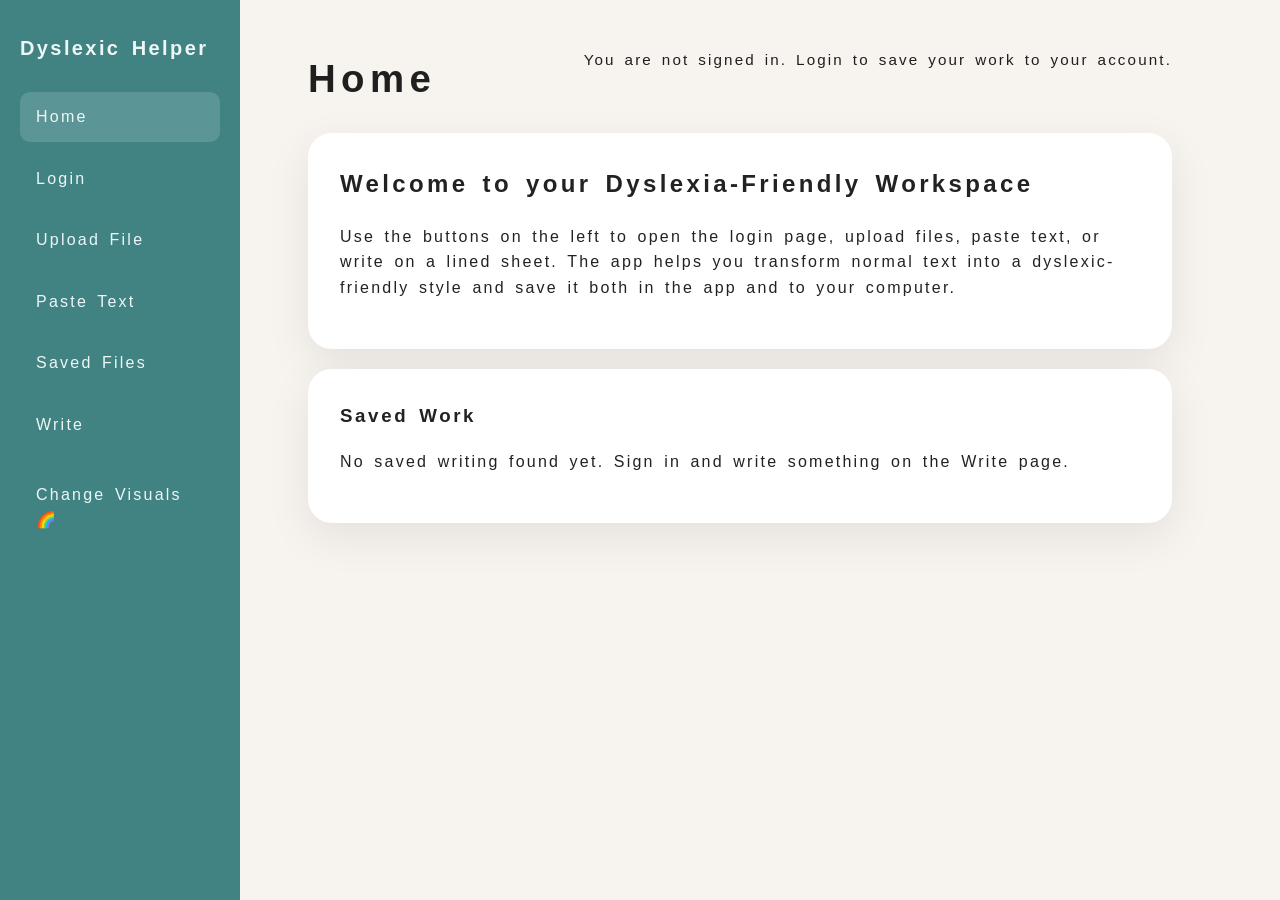
<file: index.html>
<!DOCTYPE html>
<html lang="en">
<head>
  <meta charset="UTF-8">
  <meta name="viewport" content="width=device-width, initial-scale=1.0">
  <title>Dyslexic Helper - Home</title>
  <link rel="stylesheet" href="styles.css">
  <script defer src="script.js"></script>
</head>
<body>
  <nav class="sidebar">
    <div class="app-brand">Dyslexic Helper</div>
    <a href="index.html" class="active">Home</a>
    <a href="login.html">Login</a>
    <a href="upload.html">Upload File</a>
    <a href="paste.html">Paste Text</a>
    <a href="saved.html">Saved Files</a>
    <a href="write.html">Write</a>
    <button id="change-visuals-button" class="nav-button">Change Visuals 🌈</button>
  </nav>
  <main class="content">
    <header class="page-header">
      <h1>Home</h1>
      <div class="user-panel" id="home-user-panel"></div>
    </header>
    <section class="hero-card dyslexic-font">
      <h2>Welcome to your Dyslexia-Friendly Workspace</h2>
      <p>
        Use the buttons on the left to open the login page, upload files, paste text, or write on a lined sheet.
        The app helps you transform normal text into a dyslexic-friendly style and save it both in the app and to your computer.
      </p>
    </section>
    <section class="saved-work-card dyslexic-font" id="home-saved-section">
      <h3>Saved Work</h3>
      <div id="saved-work-content"></div>
    </section>
  </main>

  <div id="change-visuals-modal" class="change-visuals-modal">
    <div class="change-visuals-content">
      <h2>Change Visuals 🌈</h2>
      <div class="visuals-grid">
        <label>Font
          <select id="visual-font-select">
            <option value="Arial">Arial</option>
            <option value="Tahoma">Tahoma</option>
            <option value="Verdana">Verdana</option>
            <option value="'Trebuchet MS'">Trebuchet MS</option>
            <option value="Helvetica">Helvetica</option>
            <option value="Roboto">Roboto</option>
            <option value="'Open Sans'">Open Sans</option>
          </select>
        </label>
        <label>Letter spacing
          <div class="visuals-row"><input type="range" id="visual-letter-spacing" min="0" max="0.4" step="0.01"><span id="letter-spacing-value"></span></div>
        </label>
        <label>Word spacing
          <div class="visuals-row"><input type="range" id="visual-word-spacing" min="0" max="0.4" step="0.01"><span id="word-spacing-value"></span></div>
        </label>
        <label>Background color
          <input type="color" id="visual-bg-color" value="#f7f4ef">
        </label>
        <label>Text color
          <input type="color" id="visual-text-color" value="#1f1f1f">
        </label>
        <label>Accent color
          <input type="color" id="visual-accent-color" value="#418383">
        </label>
      </div>
      <div class="title-modal-buttons">
        <button id="visual-save-button">Save visuals</button>
        <button id="visual-cancel-button">Cancel</button>
      </div>
    </div>
  </div>
</body>
</html>
</file>
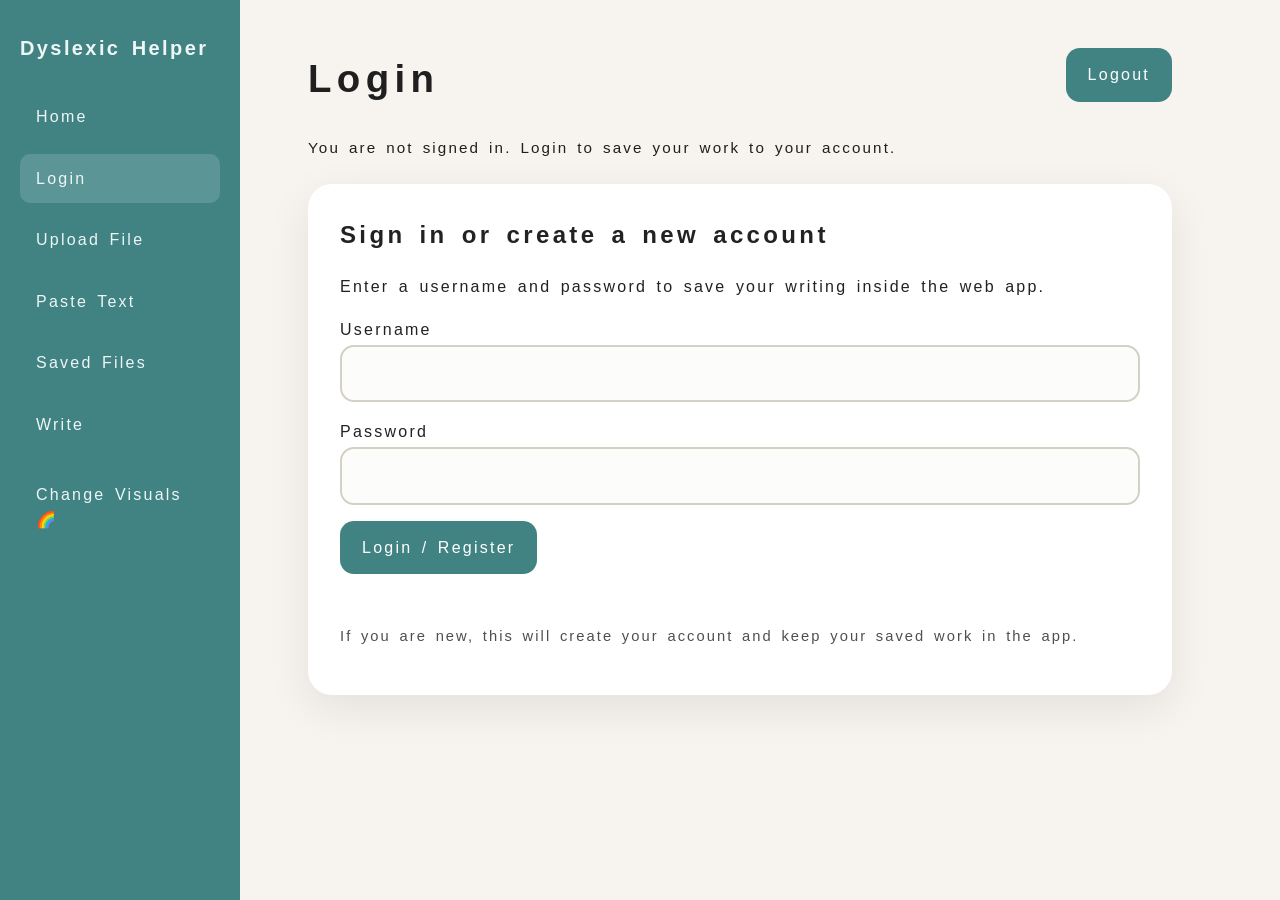
<file: login.html>
<!DOCTYPE html>
<html lang="en">
<head>
  <meta charset="UTF-8">
  <meta name="viewport" content="width=device-width, initial-scale=1.0">
  <title>Dyslexic Helper - Login</title>
  <link rel="stylesheet" href="styles.css">
  <script defer src="script.js"></script>
</head>
<body>
  <nav class="sidebar">
    <div class="app-brand">Dyslexic Helper</div>
    <a href="index.html">Home</a>
    <a href="login.html" class="active">Login</a>
    <a href="upload.html">Upload File</a>
    <a href="paste.html">Paste Text</a>
    <a href="saved.html">Saved Files</a>
    <a href="write.html">Write</a>
    <button id="change-visuals-button" class="nav-button">Change Visuals 🌈</button>
  </nav>
  <main class="content">
    <header class="page-header">
      <h1>Login</h1>
      <div class="top-bar">
        <button id="logout-button">Logout</button>
      </div>
      <div class="user-panel" id="login-user-panel"></div>
    </header>
    <section class="form-card dyslexic-font">
      <h2>Sign in or create a new account</h2>
      <p>Enter a username and password to save your writing inside the web app.</p>
      <form id="login-form">
        <label for="username">Username</label>
        <input type="text" id="username" autocomplete="username" required>

        <label for="password">Password</label>
        <input type="password" id="password" autocomplete="current-password" required>

        <button type="submit">Login / Register</button>
      </form>
      <div class="status" id="login-status"></div>
      <p class="help-text">If you are new, this will create your account and keep your saved work in the app.</p>
    </section>
  </main>

  <div id="change-visuals-modal" class="change-visuals-modal">
    <div class="change-visuals-content">
      <h2>Change Visuals 🌈</h2>
      <div class="visuals-grid">
        <label>Font
          <select id="visual-font-select">
            <option value="Arial">Arial</option>
            <option value="Tahoma">Tahoma</option>
            <option value="Verdana">Verdana</option>
            <option value="'Trebuchet MS'">Trebuchet MS</option>
            <option value="Helvetica">Helvetica</option>
            <option value="Roboto">Roboto</option>
            <option value="'Open Sans'">Open Sans</option>
          </select>
        </label>
        <label>Letter spacing
          <div class="visuals-row"><input type="range" id="visual-letter-spacing" min="0" max="0.4" step="0.01"><span id="letter-spacing-value"></span></div>
        </label>
        <label>Word spacing
          <div class="visuals-row"><input type="range" id="visual-word-spacing" min="0" max="0.4" step="0.01"><span id="word-spacing-value"></span></div>
        </label>
        <label>Background color
          <input type="color" id="visual-bg-color" value="#f7f4ef">
        </label>
        <label>Text color
          <input type="color" id="visual-text-color" value="#1f1f1f">
        </label>
        <label>Accent color
          <input type="color" id="visual-accent-color" value="#418383">
        </label>
      </div>
      <div class="title-modal-buttons">
        <button id="visual-save-button">Save visuals</button>
        <button id="visual-cancel-button">Cancel</button>
      </div>
    </div>
  </div>
</body>
</html>
</file>
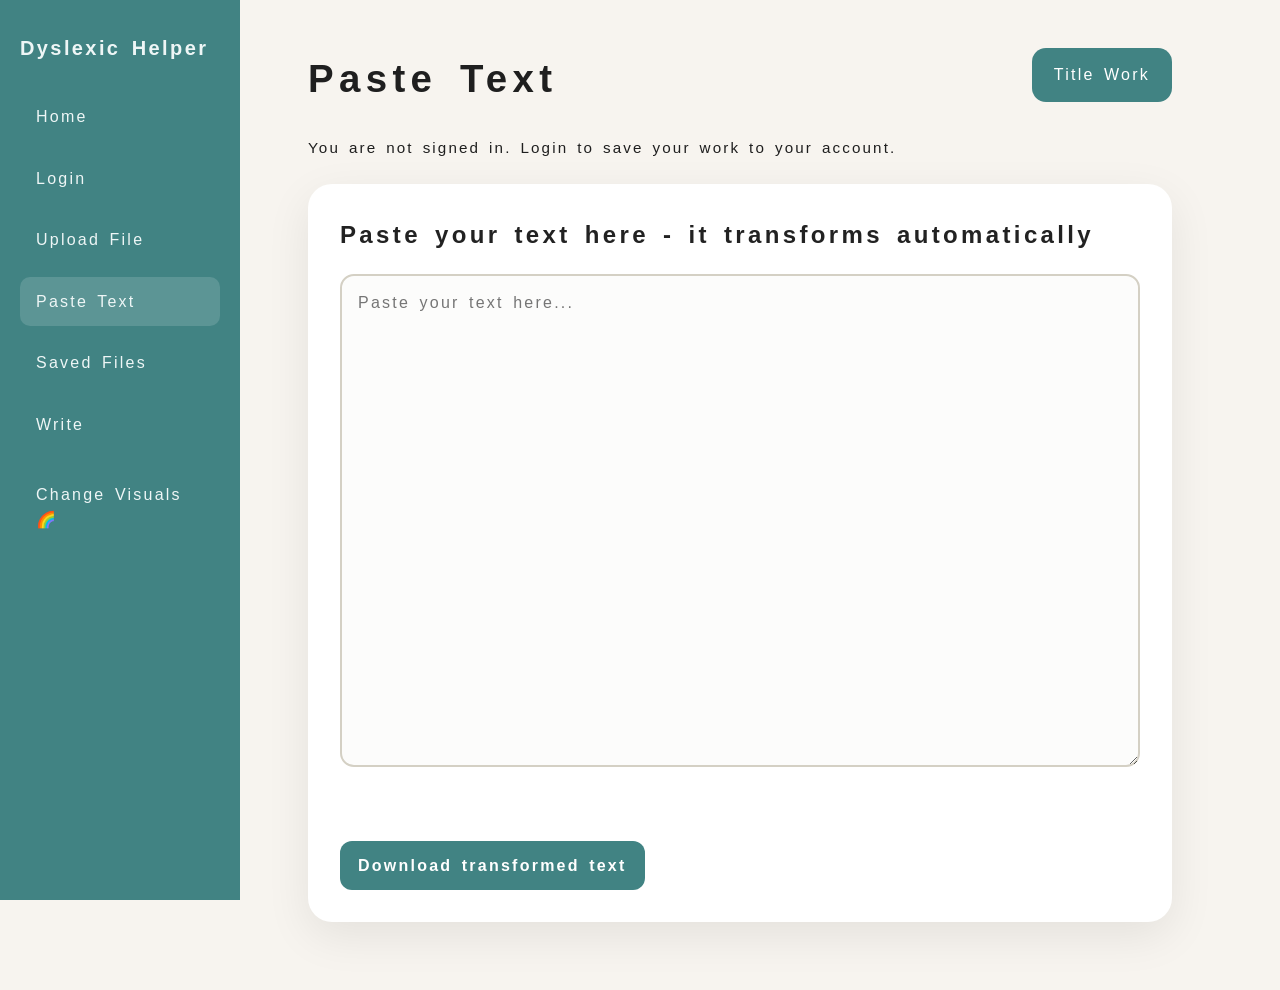
<file: paste.html>
<!DOCTYPE html>
<html lang="en">
<head>
  <meta charset="UTF-8">
  <meta name="viewport" content="width=device-width, initial-scale=1.0">
  <title>Dyslexic Helper - Paste Text</title>
  <link rel="stylesheet" href="styles.css">
  <script defer src="script.js"></script>
</head>
<body>
  <nav class="sidebar">
    <div class="app-brand">Dyslexic Helper</div>
    <a href="index.html">Home</a>
    <a href="login.html">Login</a>
    <a href="upload.html">Upload File</a>
    <a href="paste.html" class="active">Paste Text</a>
    <a href="saved.html">Saved Files</a>
    <a href="write.html">Write</a>
    <button id="change-visuals-button" class="nav-button">Change Visuals 🌈</button>
  </nav>
  <main class="content">
    <header class="page-header">
      <h1>Paste Text</h1>
      <div class="top-bar">
        <button id="title-work-button">Title Work</button>
      </div>
      <div class="user-panel" id="paste-user-panel"></div>
    </header>
    <section class="form-card dyslexic-font">
      <h2>Paste your text here - it transforms automatically</h2>
      <textarea id="paste-input" rows="18" placeholder="Paste your text here..."></textarea>
      <div class="status" id="paste-status"></div>
      <a id="paste-download" class="download-button" hidden>Download transformed text</a>
    </section>
  </main>

  <div id="title-modal" class="title-modal">
    <div class="title-modal-content">
      <h2>Title Your Work</h2>
      <input type="text" id="title-input" placeholder="Enter a title for your work..." maxlength="100">
      <div class="title-modal-buttons">
        <button id="title-save-button">Save Title</button>
        <button id="title-cancel-button">Cancel</button>
      </div>
      <div id="title-status"></div>
    </div>
  </div>

  <div id="change-visuals-modal" class="change-visuals-modal">
    <div class="change-visuals-content">
      <h2>Change Visuals 🌈</h2>
      <div class="visuals-grid">
        <label>Font
          <select id="visual-font-select">
            <option value="Arial">Arial</option>
            <option value="Tahoma">Tahoma</option>
            <option value="Verdana">Verdana</option>
            <option value="'Trebuchet MS'">Trebuchet MS</option>
            <option value="Helvetica">Helvetica</option>
            <option value="Roboto">Roboto</option>
            <option value="'Open Sans'">Open Sans</option>
          </select>
        </label>
        <label>Letter spacing
          <div class="visuals-row"><input type="range" id="visual-letter-spacing" min="0" max="0.4" step="0.01"><span id="letter-spacing-value"></span></div>
        </label>
        <label>Word spacing
          <div class="visuals-row"><input type="range" id="visual-word-spacing" min="0" max="0.4" step="0.01"><span id="word-spacing-value"></span></div>
        </label>
        <label>Background color
          <input type="color" id="visual-bg-color" value="#f7f4ef">
        </label>
        <label>Text color
          <input type="color" id="visual-text-color" value="#1f1f1f">
        </label>
        <label>Accent color
          <input type="color" id="visual-accent-color" value="#418383">
        </label>
      </div>
      <div class="title-modal-buttons">
        <button id="visual-save-button">Save visuals</button>
        <button id="visual-cancel-button">Cancel</button>
      </div>
    </div>
  </div>
</body>
</html>
</file>
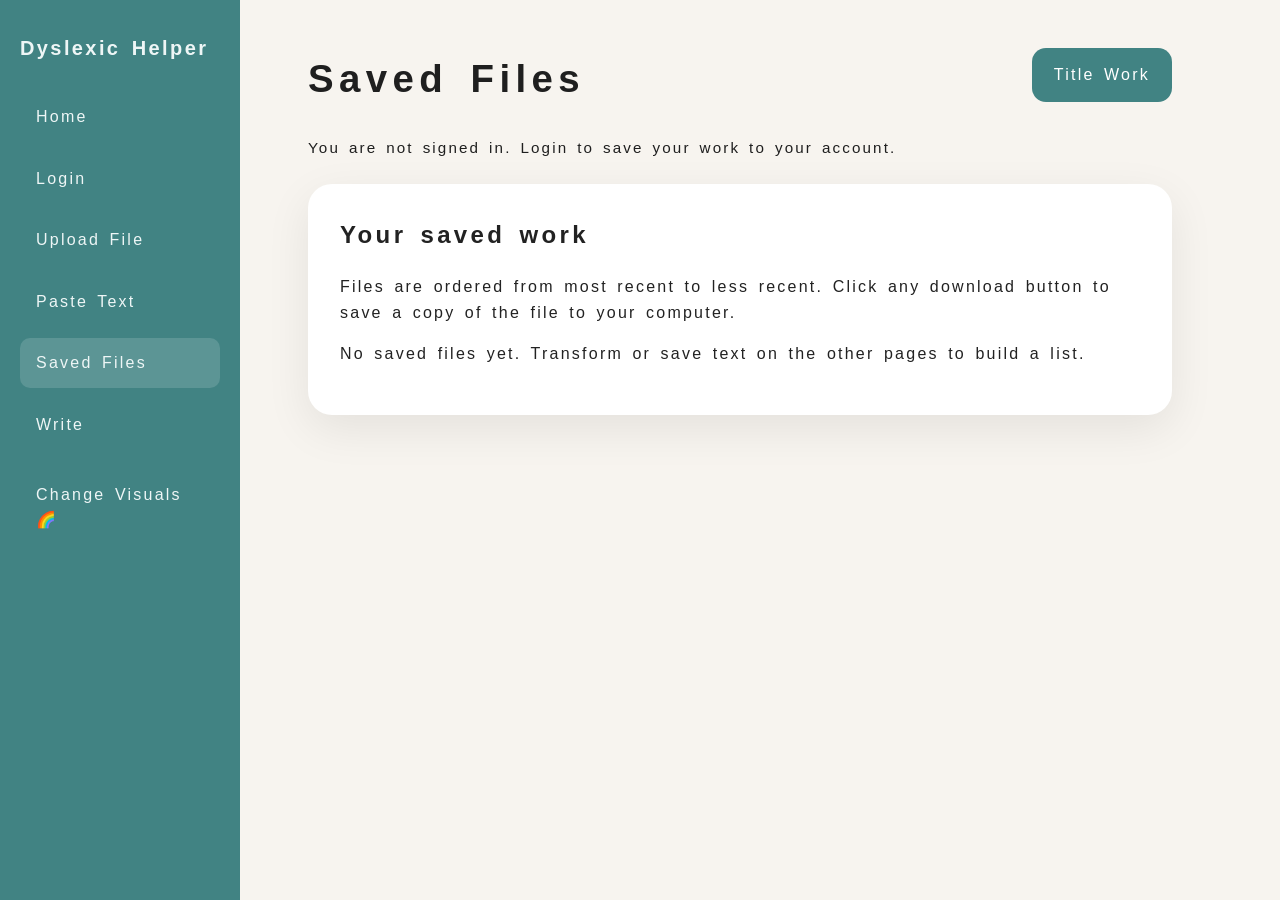
<file: saved.html>
<!DOCTYPE html>
<html lang="en">
<head>
  <meta charset="UTF-8">
  <meta name="viewport" content="width=device-width, initial-scale=1.0">
  <title>Dyslexic Helper - Saved Files</title>
  <link rel="stylesheet" href="styles.css">
  <script defer src="script.js"></script>
</head>
<body>
  <nav class="sidebar">
    <div class="app-brand">Dyslexic Helper</div>
    <a href="index.html">Home</a>
    <a href="login.html">Login</a>
    <a href="upload.html">Upload File</a>
    <a href="paste.html">Paste Text</a>
    <a href="saved.html" class="active">Saved Files</a>
    <a href="write.html">Write</a>
    <button id="change-visuals-button" class="nav-button">Change Visuals 🌈</button>
  </nav>
  <main class="content">
    <header class="page-header">
      <h1>Saved Files</h1>
      <div class="top-bar">
        <button id="title-work-button">Title Work</button>
      </div>
      <div class="user-panel" id="saved-user-panel"></div>
    </header>
    <section class="form-card dyslexic-font">
      <h2>Your saved work</h2>
      <p>Files are ordered from most recent to less recent. Click any download button to save a copy of the file to your computer.</p>
      <div id="saved-files-list"></div>
    </section>
  </main>

  <div id="title-modal" class="title-modal">
    <div class="title-modal-content">
      <h2>Title Your Work</h2>
      <input type="text" id="title-input" placeholder="Enter a title for your work..." maxlength="100">
      <div class="title-modal-buttons">
        <button id="title-save-button">Save Title</button>
        <button id="title-cancel-button">Cancel</button>
      </div>
      <div id="title-status"></div>
    </div>
  </div>

  <div id="change-visuals-modal" class="change-visuals-modal">
    <div class="change-visuals-content">
      <h2>Change Visuals 🌈</h2>
      <div class="visuals-grid">
        <label>Font
          <select id="visual-font-select">
            <option value="Arial">Arial</option>
            <option value="Tahoma">Tahoma</option>
            <option value="Verdana">Verdana</option>
            <option value="'Trebuchet MS'">Trebuchet MS</option>
            <option value="Helvetica">Helvetica</option>
            <option value="Roboto">Roboto</option>
            <option value="'Open Sans'">Open Sans</option>
          </select>
        </label>
        <label>Letter spacing
          <div class="visuals-row"><input type="range" id="visual-letter-spacing" min="0" max="0.4" step="0.01"><span id="letter-spacing-value"></span></div>
        </label>
        <label>Word spacing
          <div class="visuals-row"><input type="range" id="visual-word-spacing" min="0" max="0.4" step="0.01"><span id="word-spacing-value"></span></div>
        </label>
        <label>Background color
          <input type="color" id="visual-bg-color" value="#f7f4ef">
        </label>
        <label>Text color
          <input type="color" id="visual-text-color" value="#1f1f1f">
        </label>
        <label>Accent color
          <input type="color" id="visual-accent-color" value="#418383">
        </label>
      </div>
      <div class="title-modal-buttons">
        <button id="visual-save-button">Save visuals</button>
        <button id="visual-cancel-button">Cancel</button>
      </div>
    </div>
  </div>

  <div id="edit-file-modal" class="edit-file-modal">
    <div class="edit-file-modal-content">
      <h2>Edit saved file</h2>
      <input type="text" id="edit-file-title" placeholder="Edit file title..." maxlength="100">
      <textarea id="edit-file-content" rows="12" placeholder="Edit your saved text..."></textarea>
      <div class="title-modal-buttons">
        <button id="edit-file-save-button">Save changes</button>
        <button id="edit-file-cancel-button">Cancel</button>
      </div>
      <div id="edit-file-status"></div>
    </div>
  </div>
</file>
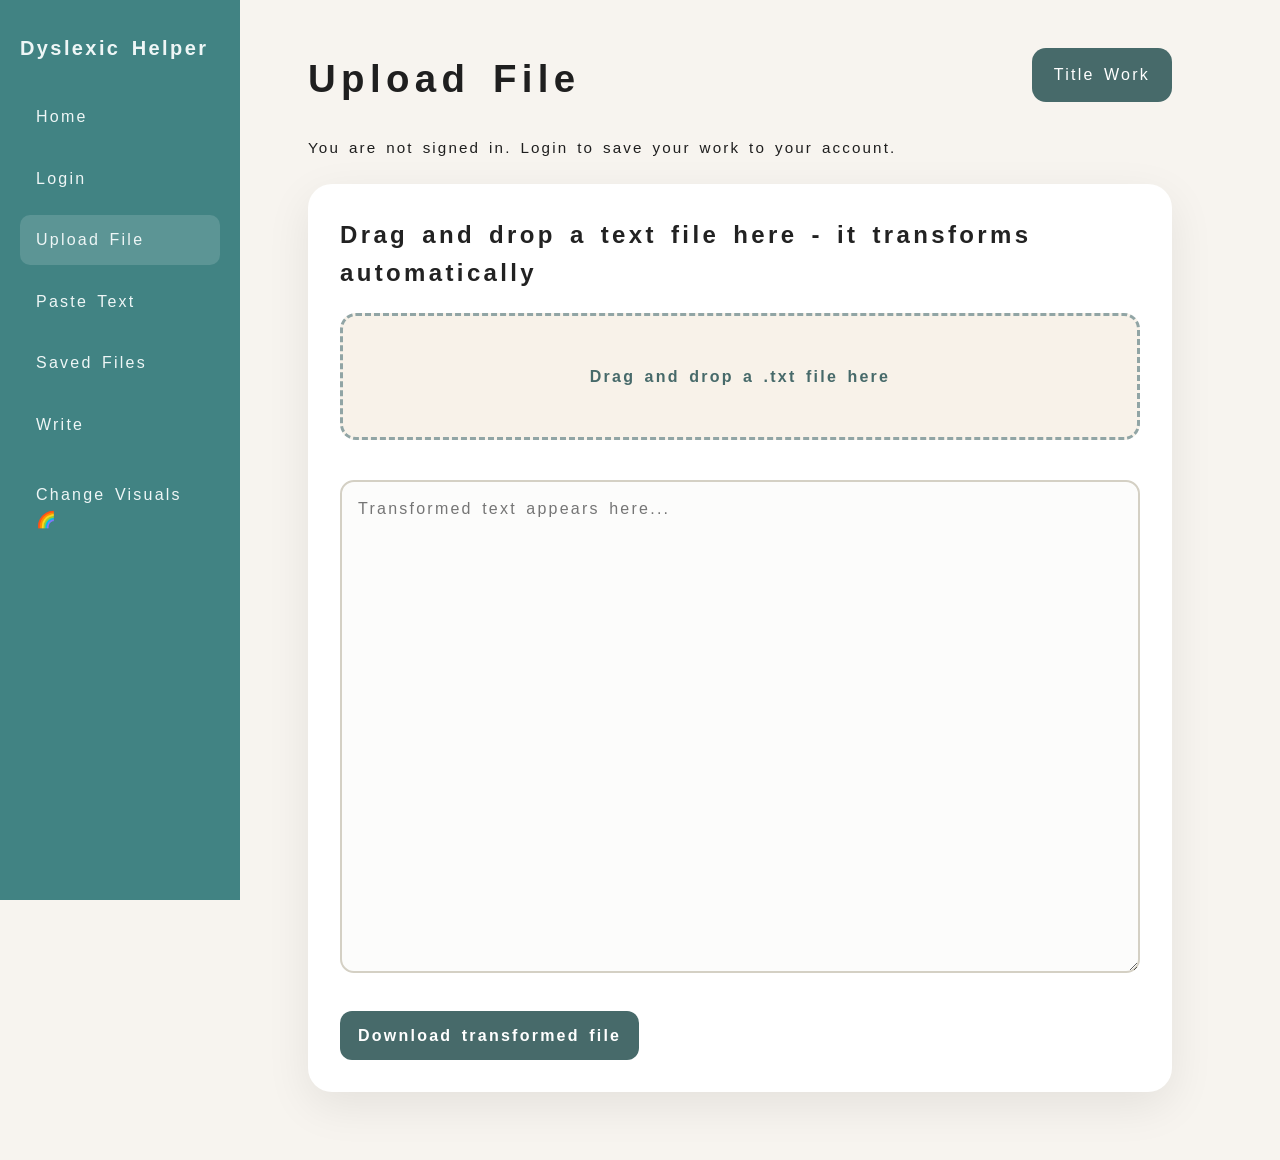
<file: upload.html>
<!DOCTYPE html>
<html lang="en">
<head>
  <meta charset="UTF-8">
  <meta name="viewport" content="width=device-width, initial-scale=1.0">
  <title>Dyslexic Helper - Upload File</title>
  <link rel="stylesheet" href="styles.css">
  <script defer src="script.js"></script>
</head>
<body>
  <nav class="sidebar">
    <div class="app-brand">Dyslexic Helper</div>
    <a href="index.html">Home</a>
    <a href="login.html">Login</a>
    <a href="upload.html" class="active">Upload File</a>
    <a href="paste.html">Paste Text</a>
    <a href="saved.html">Saved Files</a>
    <a href="write.html">Write</a>
    <button id="change-visuals-button" class="nav-button">Change Visuals 🌈</button>
  </nav>
  <main class="content">
    <header class="page-header">
      <h1>Upload File</h1>
      <div class="top-bar">
        <button id="title-work-button">Title Work</button>
      </div>
      <div class="user-panel" id="upload-user-panel"></div>
    </header>
    <section class="form-card dyslexic-font">
      <h2>Drag and drop a text file here - it transforms automatically</h2>
      <div id="file-drop-zone" class="file-drop-zone">
        <p>Drag and drop a .txt file here</p>
        <input type="file" id="file-input" accept=".txt" hidden>
      </div>
      <div class="status" id="file-status"></div>
      <textarea id="file-output" rows="18" placeholder="Transformed text appears here..." readonly></textarea>
      <a id="file-download" class="download-button" hidden>Download transformed file</a>
    </section>
  </main>

  <div id="title-modal" class="title-modal">
    <div class="title-modal-content">
      <h2>Title Your Work</h2>
      <input type="text" id="title-input" placeholder="Enter a title for your work..." maxlength="100">
      <div class="title-modal-buttons">
        <button id="title-save-button">Save Title</button>
        <button id="title-cancel-button">Cancel</button>
      </div>
      <div id="title-status"></div>
    </div>
  </div>
</body>
</html>
</file>
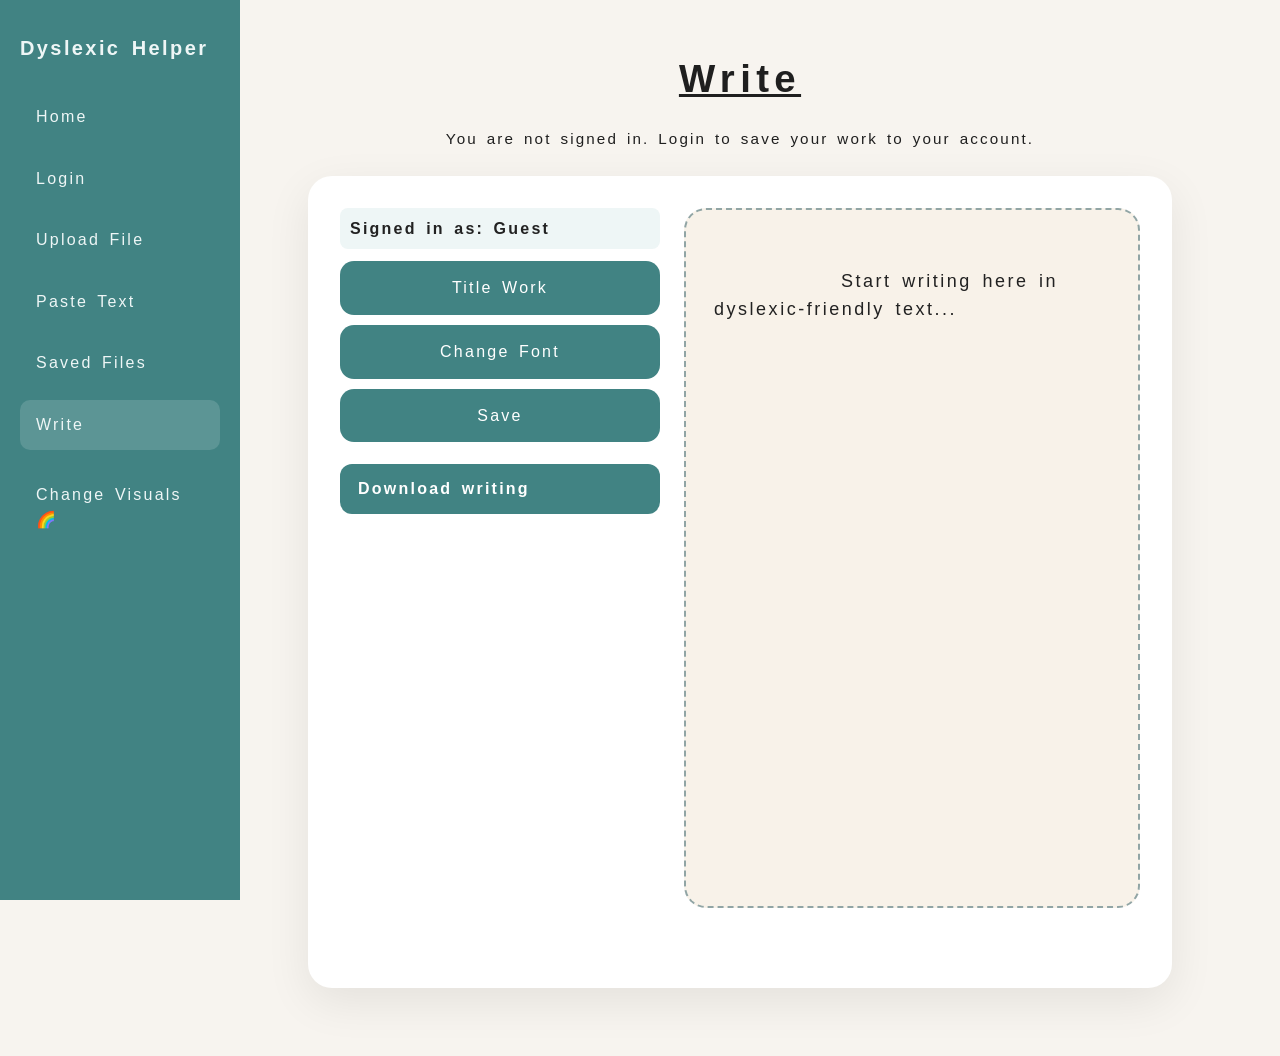
<file: write.html>
<!DOCTYPE html>
<html lang="en">
<head>
  <meta charset="UTF-8">
  <meta name="viewport" content="width=device-width, initial-scale=1.0">
  <title>Dyslexic Helper - Write</title>
  <link rel="stylesheet" href="styles.css">
  <script defer src="script.js"></script>
</head>
<body>
  <nav class="sidebar">
    <div class="app-brand">Dyslexic Helper</div>
    <a href="index.html">Home</a>
    <a href="login.html">Login</a>
    <a href="upload.html">Upload File</a>
    <a href="paste.html">Paste Text</a>
    <a href="saved.html">Saved Files</a>
    <a href="write.html" class="active">Write</a>
    <button id="change-visuals-button" class="nav-button">Change Visuals 🌈</button>
  </nav>
  <main class="content">
    <header class="page-header write-page-header">
      <h1>Write</h1>
      <div class="user-panel" id="write-user-panel"></div>
    </header>
    <section class="write-card dyslexic-font">
      <div class="write-layout">
        <aside class="write-controls">
          <div class="signed-in">Signed in as: <span id="write-username">Guest</span></div>
          <div class="controls-list">
            <button id="title-work-button">Title Work</button>
            <button id="change-font-button">Change Font</button>
            <button id="save-button">Save</button>
            <a id="write-download" class="download-button" hidden>Download writing</a>
          </div>
        </aside>
        <div class="write-area">
          <div id="blank-sheet" contenteditable="true" spellcheck="false" aria-label="Blank writing sheet">
            Start writing here in dyslexic-friendly text...
          </div>
          <div class="status" id="write-status"></div>
        </div>
      </div>
    </section>
  </main>

  <div id="font-selector-modal" class="font-selector-modal">
    <div class="font-selector-content">
      <h2>Choose a Font</h2>
      <button class="font-option" data-font="Arial">Arial</button>
      <button class="font-option" data-font="Tahoma">Tahoma</button>
      <button class="font-option" data-font="Verdana">Verdana</button>
      <button class="font-option" data-font="Trebuchet MS">Trebuchet</button>
      <button class="font-option" data-font="Helvetica">Helvetica</button>
      <button class="font-option" data-font="'Open Sans'">Open Sans</button>
      <button class="font-option" data-font="'Century Gothic'">Century Gothic</button>
      <button class="font-option" data-font="Calibri">Calibri</button>
      <button class="font-option" data-font="'Comic Sans MS'">Comic Sans</button>
      <button class="font-option" data-font="Inter">Inter</button>
      <button class="font-option" data-font="Roboto">Roboto</button>
      <button class="font-option" data-font="Lato">Lato</button>
      <button class="font-option" data-font="Nunito">Nunito</button>
      <button class="font-option" data-font="'Nunito Sans'">Nunito Sans</button>
      <button class="font-option" data-font="'Source Sans Pro'">Source Sans Pro</button>
      <button class="font-option" data-font="'Atkinson Hyperlegible'">Atkinson Hyperlegible</button>
      <button class="font-option" data-font="Ubuntu">Ubuntu</button>
      <button class="font-option" data-font="'PT Sans'">PT Sans</button>
    </div>
  </div>

  <div id="title-modal" class="title-modal">
    <div class="title-modal-content">
      <h2>Title Your Work</h2>
      <input type="text" id="title-input" placeholder="Enter a title for your work..." maxlength="100">
      <div class="title-modal-buttons">
        <button id="title-save-button">Save Title</button>
        <button id="title-cancel-button">Cancel</button>
      </div>
      <div id="title-status"></div>
    </div>
  </div>

  <div id="change-visuals-modal" class="change-visuals-modal">
    <div class="change-visuals-content">
      <h2>Change Visuals 🌈</h2>
      <div class="visuals-grid">
        <label>Font
          <select id="visual-font-select">
            <option value="Arial">Arial</option>
            <option value="Tahoma">Tahoma</option>
            <option value="Verdana">Verdana</option>
            <option value="'Trebuchet MS'">Trebuchet MS</option>
            <option value="Helvetica">Helvetica</option>
            <option value="Roboto">Roboto</option>
            <option value="'Open Sans'">Open Sans</option>
          </select>
        </label>
        <label>Letter spacing
          <div class="visuals-row"><input type="range" id="visual-letter-spacing" min="0" max="0.4" step="0.01"><span id="letter-spacing-value"></span></div>
        </label>
        <label>Word spacing
          <div class="visuals-row"><input type="range" id="visual-word-spacing" min="0" max="0.4" step="0.01"><span id="word-spacing-value"></span></div>
        </label>
        <label>Background color
          <input type="color" id="visual-bg-color" value="#f7f4ef">
        </label>
        <label>Text color
          <input type="color" id="visual-text-color" value="#1f1f1f">
        </label>
        <label>Accent color
          <input type="color" id="visual-accent-color" value="#418383">
        </label>
      </div>
      <div class="title-modal-buttons">
        <button id="visual-save-button">Save visuals</button>
        <button id="visual-cancel-button">Cancel</button>
      </div>
    </div>
  </div>
</body>
</html>
</file>
<file: styles.css>
:root {
  color-scheme: light;
  font-family: 'Segoe UI', Tahoma, Geneva, Verdana, sans-serif;
  background: #f7f4ef;
  color: #1f1f1f;
  --app-font: 'Segoe UI', Tahoma, Geneva, Verdana, sans-serif;
  --app-background: #f7f4ef;
  --app-foreground: #1f1f1f;
  --surface-color: #ffffff;
  --accent-color: #418383;
  --button-background: #476a6a;
  --button-foreground: #ffffff;
  --letter-spacing: 0.14em;
  --line-height: 1.6;
  --word-spacing: 0.17em;
}
* {
  box-sizing: border-box;
}
body {
  margin: 0;
  min-height: 100vh;
  background: var(--app-background);
  color: var(--app-foreground);
  font-family: var(--app-font);
}
/* Global typography defaults requested by user */
html, body, h1, h2, h3, h4, h5, p, a, button, input, textarea, label, div, span {
  letter-spacing: var(--letter-spacing);
  line-height: var(--line-height);
  word-spacing: var(--word-spacing);
}
.sidebar {
  position: fixed;
  left: 0;
  top: 0;
  width: 240px;
  height: 100vh;
  padding: 32px 20px;
  background: var(--accent-color);
  color: #eef6f6;
  display: flex;
  flex-direction: column;
  gap: 12px;
}
.sidebar .app-brand {
  font-size: 1.25rem;
  font-weight: 700;
  letter-spacing: 0.12em;
  margin-bottom: 16px;
}
.sidebar a,
.sidebar .nav-button {
  display: block;
  width: 100%;
  padding: 12px 16px;
  border-radius: 10px;
  text-decoration: none;
  color: inherit;
  background: transparent;
  text-align: left;
  cursor: pointer;
  border: none;
  transition: background 0.2s ease;
  font: inherit;
}
.sidebar a:hover,
.sidebar a.active,
.sidebar .nav-button:hover,
.sidebar .nav-button.active {
  background: rgba(255, 255, 255, 0.14);
}
.sidebar .nav-button {
  margin-top: 8px;
}
.sidebar a:hover,
.sidebar a.active {
  background: rgba(255, 255, 255, 0.14);
}
.content {
  margin-left: 260px;
  padding: 48px;
  max-width: 1200px;
  width: calc(100% - 320px);
}
.page-header {
  display: grid;
  grid-template-columns: 1fr auto;
  gap: 18px;
  align-items: start;
  margin-bottom: 24px;
}
.page-main {
  display: flex;
  flex-direction: column;
  gap: 12px;
}
.page-header h1 {
  margin: 0;
  font-size: 2.4rem;
}
.top-bar {
  display: flex;
  flex-wrap: wrap;
  gap: 12px;
  justify-content: flex-end;
  align-items: center;
}
.top-bar button,
.top-bar .download-button,
button,
.download-button {
  letter-spacing: var(--letter-spacing);
}
.user-panel {
  min-width: 200px;
  font-size: 0.95rem;
  line-height: 1.5;
}
.hero-card,
.form-card,
.saved-work-card,
.write-card {
  background: var(--surface-color);
  padding: 32px;
  border-radius: 24px;
  box-shadow: 0 14px 45px rgba(0, 0, 0, 0.08);
  margin-bottom: 20px;
}
.hero-card h2,
.form-card h2,
.saved-work-card h3 {
  margin-top: 0;
}
.dyslexic-font {
  font-family: 'Comic Sans MS', 'Comic Sans', Arial, sans-serif;
  line-height: 1.8;
  letter-spacing: var(--letter-spacing);
  color: #222;
}
input[type="text"],
input[type="password"],
textarea,
#file-input {
  width: 100%;
  max-width: 100ch;
  min-width: min(45ch, 100%);
  padding: 14px 16px;
  border: 2px solid #d4d0c4;
  border-radius: 14px;
  background: #fcfcfb;
  color: #1c1c1c;
  font-family: Arial, sans-serif;
  font-size: 16px;
  line-height: var(--line-height);
  letter-spacing: var(--letter-spacing);
  word-spacing: var(--word-spacing);
  margin-bottom: 16px;
}
textarea {
  resize: vertical;
  min-height: 150px;
  white-space: pre-wrap;
}
.file-drop-zone {
  border: 3px dashed #91a5a5;
  border-radius: 16px;
  padding: 48px 20px;
  text-align: center;
  background: #f8f2e9;
  cursor: pointer;
  transition: all 0.2s ease;
  margin-bottom: 16px;
}
.file-drop-zone:hover {
  background: #f0e9dc;
  border-color: #476a6a;
}
.file-drop-zone.dragover {
  background: #e8e0d0;
  border-color: #2a5332;
  transform: scale(1.02);
}
.file-drop-zone p {
  margin: 0;
  color: #476a6a;
  font-weight: 600;
}
#blank-sheet {
  min-height: 700px;
  border: 2px dashed #91a5a5;
  border-radius: 22px;
  padding: 28px;
  background: #f8f2e9;
  outline: none;
  overflow-y: auto;
  white-space: pre-wrap;
  font-family: Arial, sans-serif;
  font-size: 18px;
  line-height: var(--line-height);
  letter-spacing: var(--letter-spacing);
  word-spacing: var(--word-spacing);
  width: min(120ch, 100%);
  max-width: 120ch;
  min-width: min(45ch, 100%);
}

.change-visuals-modal {
  display: none;
  position: fixed;
  z-index: 1000;
  left: 0;
  top: 0;
  width: 100%;
  height: 100%;
  background-color: rgba(0, 0, 0, 0.4);
  justify-content: center;
  align-items: center;
}
.change-visuals-modal.show {
  display: flex;
}
.change-visuals-content {
  background-color: var(--surface-color);
  color: var(--app-foreground);
  padding: 28px;
  border-radius: 16px;
  box-shadow: 0 4px 18px rgba(0, 0, 0, 0.18);
  max-width: 520px;
  width: 90%;
}
.change-visuals-content h2 {
  margin-top: 0;
  margin-bottom: 18px;
}
.visuals-grid {
  display: grid;
  gap: 16px;
}
.visuals-grid label {
  display: grid;
  gap: 8px;
  font-size: 0.95rem;
}
.visuals-grid input[type="range"],
.visuals-grid select,
.visuals-grid input[type="color"] {
  width: 100%;
  padding: 10px 12px;
  border: 1px solid #d4d0c4;
  border-radius: 10px;
  background: #fcfcfb;
  color: #1c1c1c;
}
.visuals-row {
  display: flex;
  gap: 12px;
  align-items: center;
}
.visuals-row span {
  min-width: 3rem;
  font-weight: 600;
}
.change-visuals-content .title-modal-buttons {
  margin-top: 20px;
}
.change-visuals-content button {
  width: 100%;
}
#letter-spacing-value,
#word-spacing-value {
  font-weight: 600;
}

/* Write page layout: left controls + writing area */
.write-layout {
  display: grid;
  grid-template-columns: 320px 1fr;
  gap: 24px;
  align-items: start;
}
.write-controls {
  display: flex;
  flex-direction: column;
  gap: 12px;
}
.write-controls .signed-in {
  font-weight: 600;
  padding: 8px 10px;
  background: #eef6f6;
  border-radius: 8px;
}
.write-controls .controls-list {
  display: flex;
  flex-direction: column;
  gap: 10px;
}
.write-area {
  display: flex;
  flex-direction: column;
  gap: 12px;
}

/* Center and underline the title on the Write page */
.write-page-header {
  grid-template-columns: 1fr;
  justify-items: center;
}
.write-page-header h1 {
  text-align: center;
  text-decoration: underline;
  letter-spacing: var(--letter-spacing);
}
.font-selector-modal {
  display: none;
  position: fixed;
  z-index: 1000;
  left: 0;
  top: 0;
  width: 100%;
  height: 100%;
  background-color: rgba(0, 0, 0, 0.4);
  justify-content: center;
  align-items: center;
}
.font-selector-modal.show {
  display: flex;
}
.font-selector-content {
  background-color: #fff;
  padding: 28px;
  border-radius: 16px;
  box-shadow: 0 4px 12px rgba(0, 0, 0, 0.15);
  max-width: 400px;
  width: 90%;
}
.font-selector-content h2 {
  margin-top: 0;
}
.font-option {
  display: block;
  width: 100%;
  padding: 12px 14px;
  margin-bottom: 8px;
  border: 1px solid #d4d0c4;
  border-radius: 8px;
  background: #fcfcfb;
  color: #1c1c1c;
  font-size: 14px;
  cursor: pointer;
  text-align: left;
  transition: background 0.15s ease;
}
.font-option:hover {
  background: #eef6f6;
}
.font-option.active {
  background: #cce5e3;
  font-weight: 600;
}
.title-modal {
  display: none;
  position: fixed;
  z-index: 1000;
  left: 0;
  top: 0;
  width: 100%;
  height: 100%;
  background-color: rgba(0, 0, 0, 0.4);
  justify-content: center;
  align-items: center;
}
.title-modal.show {
  display: flex;
}
.title-modal-content {
  background-color: #fff;
  padding: 28px;
  border-radius: 16px;
  box-shadow: 0 4px 12px rgba(0, 0, 0, 0.15);
  max-width: 400px;
  width: 90%;
}
.title-modal-content h2 {
  margin-top: 0;
  margin-bottom: 16px;
}
.title-modal-content input {
  width: 100%;
  padding: 12px 14px;
  border: 2px solid #d4d0c4;
  border-radius: 8px;
  background: #fcfcfb;
  color: #1c1c1c;
  font-size: 14px;
  margin-bottom: 16px;
}
.title-modal-content input:focus {
  outline: none;
  border-color: #476a6a;
  background: #f5f5f5;
}
.title-modal-buttons {
  display: flex;
  gap: 12px;
  margin-bottom: 12px;
}
.title-modal-buttons button {
  flex: 1;
  padding: 12px 16px;
  font-size: 0.95rem;
}
#title-status {
  font-size: 0.9rem;
  color: #2a5332;
  min-height: 1.5em;
}
button {
  appearance: none;
  border: none;
  background: var(--button-background);
  color: var(--button-foreground);
  padding: 14px 22px;
  border-radius: 14px;
  font-size: 1rem;
  cursor: pointer;
  transition: transform 0.15s ease, background 0.15s ease;
}
button:hover {
  background: #3f5e5e;
  transform: translateY(-1px);
}
.download-button {
  display: inline-flex;
  margin-top: 12px;
  padding: 12px 18px;
  text-decoration: none;
  color: var(--button-foreground);
  background: var(--button-background);
  border-radius: 12px;
  font-weight: 600;
}
.status {
  min-height: 1.5em;
  margin-top: 12px;
  color: #2a5332;
}
.help-text {
  font-size: 0.92rem;
  color: #4f4f4f;
}
#blank-sheet {
  min-height: 700px;
  border: 2px dashed #91a5a5;
  border-radius: 22px;
  padding: 28px;
  background: #f8f2e9;
  outline: none;
  overflow-y: auto;
  white-space: pre-wrap;
}
.top-bar {
  display: flex;
  align-items: center;
  justify-content: flex-end;
  gap: 12px;
  margin-bottom: 16px;
}
/* Special styling for formatted paste and transformed output */
textarea.transformed-output,
textarea.formatted-paste-text,
#blank-sheet.transformed-output {
  font-family: 'Aria', Arial, sans-serif;
  font-size: 16px;
  line-height: 1.5;
  letter-spacing: 0.15em;
  word-spacing: 0.19em;
  text-align: left;
}

.saved-file-preview {
  margin-top: 10px;
  font-size: 0.95rem;
  line-height: 1.5;
  color: #4f4f4f;
}

.edit-file-button {
  background: #f0c674;
  color: #1f1f1f;
  border: 1px solid #d4b95f;
  padding: 12px 18px;
  border-radius: 12px;
  cursor: pointer;
}

.edit-file-button:hover {
  background: #e6b34f;
}

.edit-file-modal,
.title-modal,
.font-selector-modal,
.change-visuals-modal {
  display: none;
  position: fixed;
  z-index: 1000;
  left: 0;
  top: 0;
  width: 100%;
  height: 100%;
  background-color: rgba(0, 0, 0, 0.4);
  justify-content: center;
  align-items: center;
}

.edit-file-modal.show {
  display: flex;
}

.edit-file-modal-content {
  background-color: #fff;
  color: #1f1f1f;
  padding: 28px;
  border-radius: 16px;
  box-shadow: 0 4px 18px rgba(0, 0, 0, 0.18);
  max-width: 600px;
  width: 90%;
}

.edit-file-modal-content h2 {
  margin-top: 0;
  margin-bottom: 16px;
}

.edit-file-modal-content textarea {
  width: 100%;
  padding: 14px 16px;
  border: 2px solid #d4d0c4;
  border-radius: 14px;
  background: #fcfcfb;
  color: #1c1c1c;
  font-family: Arial, sans-serif;
  font-size: 16px;
  line-height: 1.5;
  letter-spacing: 0.15em;
  word-spacing: 0.19em;
  margin-bottom: 16px;
}

.edit-file-modal-content input[type="text"] {
  width: 100%;
  padding: 14px 16px;
  border: 2px solid #d4d0c4;
  border-radius: 14px;
  background: #fcfcfb;
  color: #1c1c1c;
  font-size: 16px;
  margin-bottom: 16px;
}

.edit-file-modal-content .title-modal-buttons {
  display: flex;
  gap: 12px;
  margin-bottom: 12px;
}

.saved-file-row {
  display: flex;
  justify-content: space-between;
  align-items: flex-start;
  gap: 16px;
  padding: 18px;
  border: 1px solid #d4d0c4;
  border-radius: 16px;
  margin-bottom: 12px;
  background: #f8f8f8;
}
.saved-file-meta {
  color: #4f4f4f;
  font-size: 0.92rem;
  margin-top: 6px;
}
.saved-file-actions {
  display: flex;
  align-items: center;
  gap: 10px;
}

@media (max-width: 860px) {
  .sidebar {
    position: relative;
    width: 100%;
    height: auto;
    flex-direction: row;
    flex-wrap: wrap;
    justify-content: center;
  }
  .content {
    margin-left: 0;
    padding: 24px;
  }
  .page-header {
    flex-direction: column;
    align-items: stretch;
  }
}
</file>
